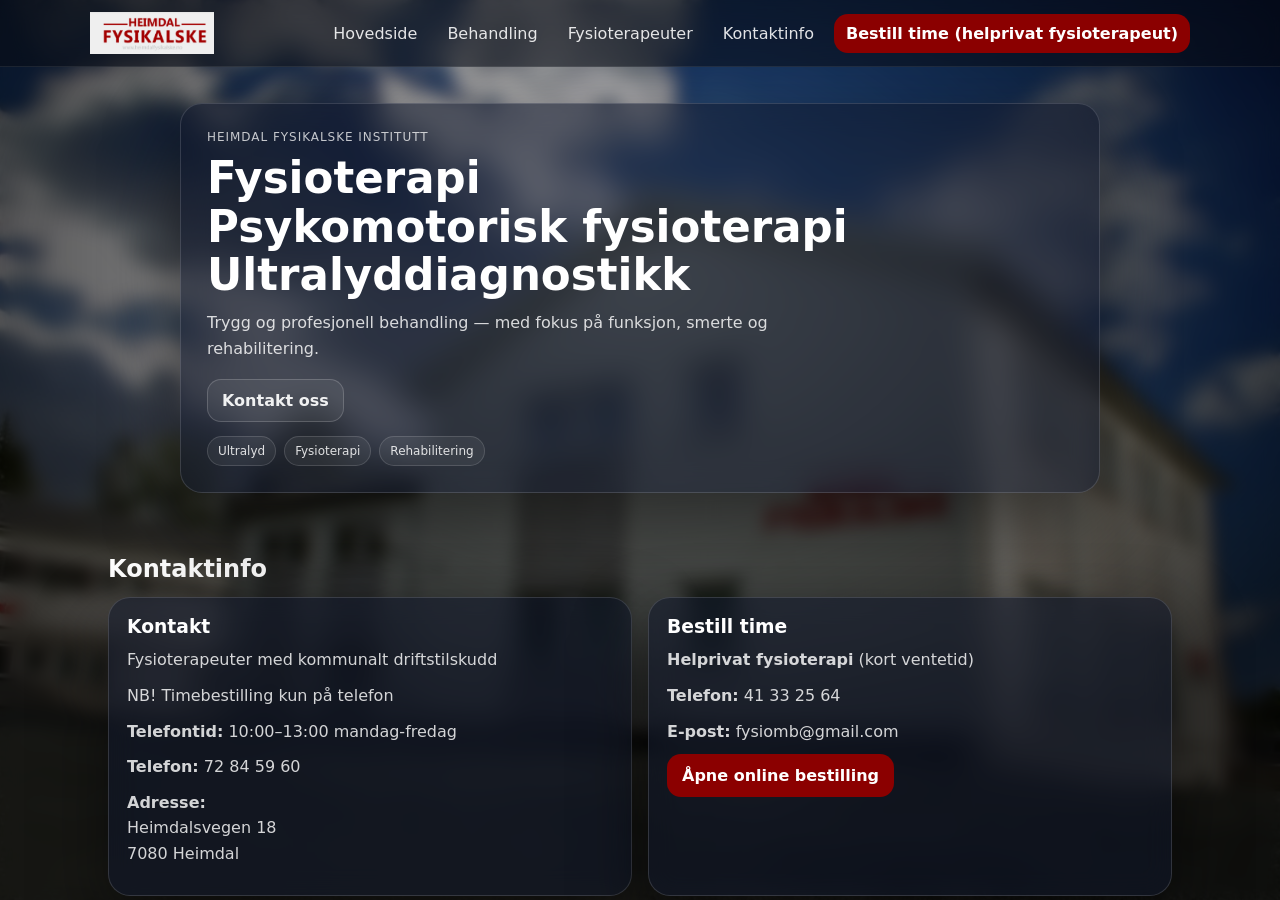
<file: index.html>
<!doctype html>
<html lang="no">
<head>
  <meta charset="utf-8" />
  <meta name="viewport" content="width=device-width, initial-scale=1" />
  <title>Heimdal Fysikalske</title>
  <link rel="stylesheet" href="styles.css" />
</head>
<body>

  <!-- Fixed background -->
  <div class="bg" aria-hidden="true"></div>

  <!-- App shell -->
  <div class="app">

    <!-- HEADER (top bar ) -->
   <header class="app-header">
  <div class="container header-inner">
    <a class="brand" href="index.html" aria-label="Til forsiden">
      <img class="brand-logo" src="Bilder/Logo.png" alt="Heimdal Fysikalske" />
    </a>

    <!-- Desktop nav -->
    <nav class="nav" aria-label="Hovedmeny">
      <a class="nav-link" href="index.html#hjem">Hovedside</a>

      <div class="nav-dropdown">
        <button class="nav-link nav-trigger" type="button" aria-expanded="false" aria-controls="menu-behandling">
          Behandling
        </button>

        <div class="dropdown-menu" id="menu-behandling" role="menu">
          <a class="dropdown-btn" href="ultralyd.html">
            Ultralyd <span class="dropdown-arrow">→</span>
          </a>
          <a class="dropdown-btn" href="fysioterapi.html">
            Fysioterapi <span class="dropdown-arrow">→</span>
          </a>
        </div>
      </div>

      <a class="nav-link" href="mads.html">Fysioterapeuter</a>
      <a class="nav-link" href="index.html#kontakt">Kontaktinfo</a>

      <a class="nav-cta"
         href="https://helse.aspit.no/landing?clinicId=ad191b94-9dc8-49fd-9884-5990a4308be7"
         target="_blank" rel="noopener">
        Bestill time (helprivat fysioterapeut)
      </a>
    </nav>

    <!-- Mobile menu button -->
    <button class="menu-btn" id="menuBtn" type="button" aria-expanded="false" aria-controls="mobileNav">
      Meny
    </button>
  </div>

  <!-- Mobile nav (لازم يكون برا .header-inner) -->
  <nav class="mobile-nav" id="mobileNav" aria-label="Mobilmeny">
    <a class="mobile-link" href="index.html#hjem">Hovedside</a>

    <div class="mobile-dd" id="mobileBehandling">
      <button class="mobile-dd-btn" type="button" aria-expanded="false">
        Behandling <span class="dropdown-arrow">→</span>
      </button>

      <div class="mobile-dd-menu">
        <a class="mobile-link" href="ultralyd.html">Ultralyd</a>
        <a class="mobile-link" href="fysioterapi.html">Fysioterapi</a>
      </div>
    </div>

    <a class="mobile-link" href="mads.html">Fysioterapeuter</a>
    <a class="mobile-link" href="index.html#kontakt">Kontaktinfo</a>

    <a class="mobile-cta"
       href="https://helse.aspit.no/landing?clinicId=ad191b94-9dc8-49fd-9884-5990a4308be7"
       target="_blank" rel="noopener">
      Bestill time (helprivat fysioterapi)
    </a>
  </nav>
</header>


    <!-- CONTENT (scroll) -->
    <main class="screen" id="screen">

      <!-- HERO -->
      <section class="hero" id="hjem" aria-label="Velkommen">
        <div class="glass hero-card">
          <p class="eyebrow">HEIMDAL FYSIKALSKE INSTITUTT</p>
   <h1 class="hero-title">
  <div class="hero-line">Fysioterapi</div>
    <div class="hero-line sub">Psykomotorisk fysioterapi</div>
  <div class="hero-line">Ultralyd­diagnostikk</div>

</h1>



          <p class="hero-text">
            Trygg og profesjonell behandling — med fokus på funksjon, smerte og rehabilitering.
          </p>

          <div class="hero-actions">
  <a class="btn btn-ghost left-cta" href="index.html#kontakt">Kontakt oss</a>

</div>

          <div class="chips" aria-label="Tjenester">
            <span class="chip">Ultralyd</span>
            <span class="chip">Fysioterapi</span>
            <span class="chip">Rehabilitering</span>
          </div>
        </div>
      </section>

  
      <!-- KONTAKT -->
      <section class="section" id="kontakt">
        <div class="container">
          <h2 class="section-title">Kontaktinfo</h2>

          <div class="contact-grid"> 
            <div class="glass contact-box">
              <h3>Kontakt</h3>
              <p>Fysioterapeuter med kommunalt driftstilskudd</p>
              <p>NB! Timebestilling kun på telefon</p>
              <p><strong>Telefontid:</strong> 10:00–13:00 mandag-fredag</p>
              <p><strong>Telefon:</strong> 72 84 59 60</p>
              <p><strong>Adresse:</strong><br>Heimdalsvegen 18<br>7080 Heimdal</p>
            </div>

            <div class="glass contact-box" id="bestill">
              <h3>Bestill time</h3>
              <p><strong>Helprivat fysioterapi</strong> (kort ventetid)</p>
              <p><strong>Telefon:</strong> 41 33 25 64</p>
               <p><strong>E-post:</strong> fysiomb@gmail.com </p>

              <div class="contact-actions">
                <a class="btn btn-primary"
                   href="https://helse.aspit.no/landing?clinicId=ad191b94-9dc8-49fd-9884-5990a4308be7"
                   target="_blank" rel="noopener">
                  Åpne online bestilling
                </a>
              </div>
            </div>
          </div>
          </div>
      </section>

      <!-- FOOTER -->
      <footer class="footer">
        <div class="container">
          <small>© Heimdal Fysikalske</small>
        </div>
      </footer>

    </main>
  </div>

  <script src="script.js"></script>
</body>
</html>
</file>
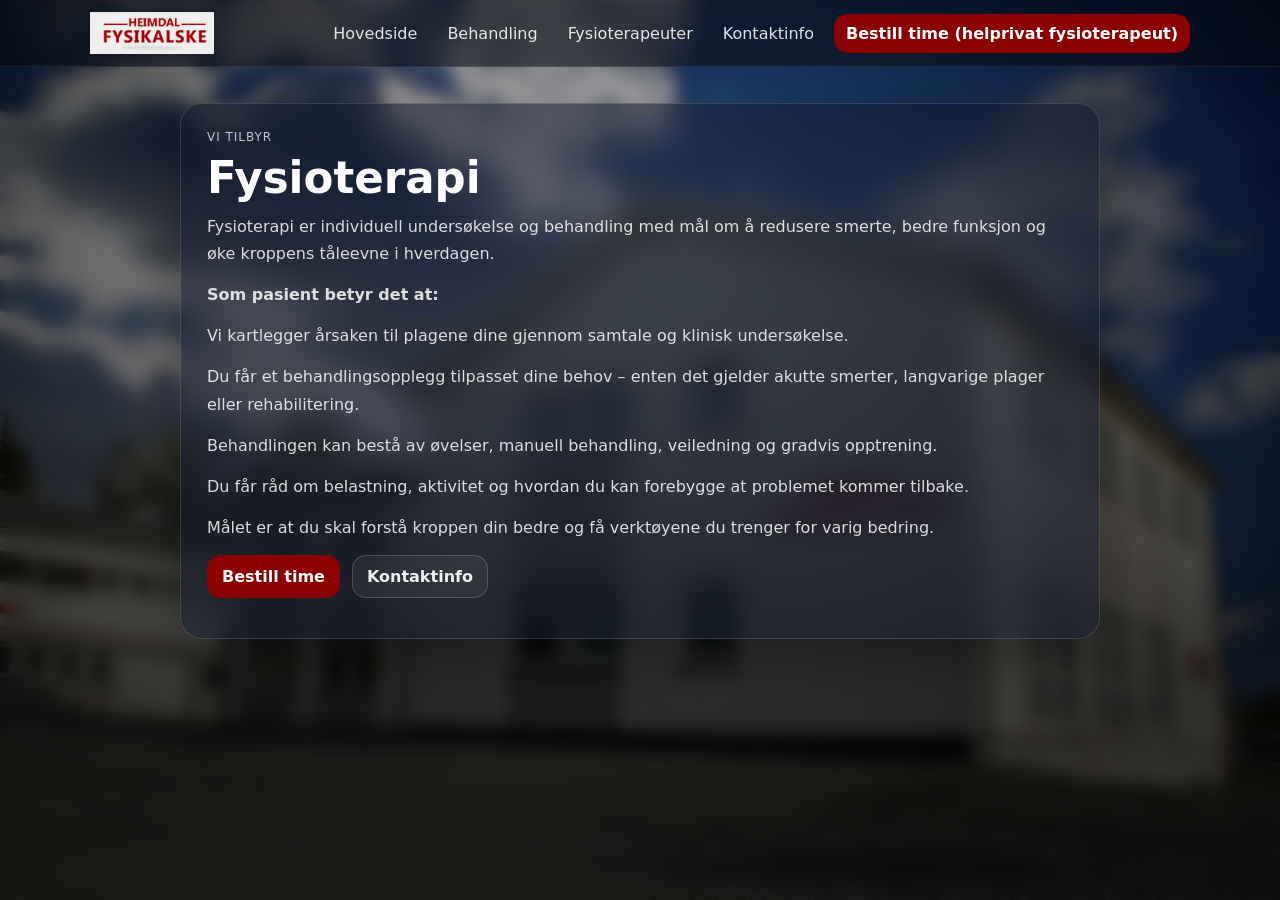
<file: fysioterapi.html>
<!doctype html>
<html lang="no">
<head>
  <meta charset="utf-8" />
  <meta name="viewport" content="width=device-width, initial-scale=1" />
  <title>Fysioterapi – Heimdal Fysikalske</title>
  <link rel="stylesheet" href="styles.css" />
</head>
<body>

  <div class="bg" aria-hidden="true"></div>

  <div class="app">

    <!-- HEADER -->
   <header class="app-header">
  <div class="container header-inner">
    <a class="brand" href="index.html" aria-label="Til forsiden">
      <img class="brand-logo" src="Bilder/Logo.png" alt="Heimdal Fysikalske" />
    </a>

    <!-- Desktop nav -->
    <nav class="nav" aria-label="Hovedmeny">
      <a class="nav-link" href="index.html#hjem">Hovedside</a>

      <div class="nav-dropdown">
        <button class="nav-link nav-trigger" type="button" aria-expanded="false" aria-controls="menu-behandling">
          Behandling
        </button>

        <div class="dropdown-menu" id="menu-behandling" role="menu">
          <a class="dropdown-btn" href="ultralyd.html">
            Ultralyd <span class="dropdown-arrow">→</span>
          </a>
          <a class="dropdown-btn" href="fysioterapi.html">
            Fysioterapi <span class="dropdown-arrow">→</span>
          </a>
        </div>
      </div>

      <a class="nav-link" href="mads.html">Fysioterapeuter</a>
      <a class="nav-link" href="index.html#kontakt">Kontaktinfo</a>

      <a class="nav-cta"
         href="https://helse.aspit.no/landing?clinicId=ad191b94-9dc8-49fd-9884-5990a4308be7"
         target="_blank" rel="noopener">
        Bestill time (helprivat fysioterapeut)
      </a>
    </nav>

    <!-- Mobile menu button -->
    <button class="menu-btn" id="menuBtn" type="button" aria-expanded="false" aria-controls="mobileNav">
      Meny
    </button>
  </div>

  <!-- Mobile nav (لازم يكون برا .header-inner) -->
  <nav class="mobile-nav" id="mobileNav" aria-label="Mobilmeny">
    <a class="mobile-link" href="index.html#hjem">Hovedside</a>

    <div class="mobile-dd" id="mobileBehandling">
      <button class="mobile-dd-btn" type="button" aria-expanded="false">
        Behandling <span class="dropdown-arrow">→</span>
      </button>

      <div class="mobile-dd-menu">
        <a class="mobile-link" href="ultralyd.html">Ultralyd</a>
        <a class="mobile-link" href="fysioterapi.html">Fysioterapi</a>
      </div>
    </div>

    <a class="mobile-link" href="mads.html">Fysioterapeuter</a>
    <a class="mobile-link" href="index.html#kontakt">Kontaktinfo</a>

    <a class="mobile-cta"
       href="https://helse.aspit.no/landing?clinicId=ad191b94-9dc8-49fd-9884-5990a4308be7"
       target="_blank" rel="noopener">
      Bestill time (helprivat fysioterapeut)
    </a>
  </nav>
</header>

    <!-- CONTENT -->
    <main class="screen">
      <section class="hero">
        <div class="glass page-card">

          <p class="eyebrow">vi Tilbyr</p>
          <h1 class="hero-title">Fysioterapi</h1>

          <p class="page-text">
            Fysioterapi er individuell undersøkelse og behandling med mål om å redusere smerte,
            bedre funksjon og øke kroppens tåleevne i hverdagen.
          </p>

          <p class="page-text"><strong>Som pasient betyr det at:</strong></p>

          <p class="page-text">
            Vi kartlegger årsaken til plagene dine gjennom samtale og klinisk undersøkelse.
          </p>

          <p class="page-text">
            Du får et behandlingsopplegg tilpasset dine behov – enten det gjelder akutte smerter,
            langvarige plager eller rehabilitering.
          </p>

          <p class="page-text">
            Behandlingen kan bestå av øvelser, manuell behandling, veiledning og gradvis opptrening.
          </p>

          <p class="page-text">
            Du får råd om belastning, aktivitet og hvordan du kan forebygge at problemet kommer tilbake.
          </p>

          <p class="page-text">
            Målet er at du skal forstå kroppen din bedre og få verktøyene du trenger for varig bedring.
          </p>

          <div class="hero-actions">
            <a class="btn btn-primary"
               href="https://helse.aspit.no/landing?clinicId=ad191b94-9dc8-49fd-9884-5990a4308be7"
               target="_blank" rel="noopener">
              Bestill time
            </a>
            <a class="btn btn-ghost" href="index.html#kontakt">Kontaktinfo</a>
          </div>

        </div>
      </section>
    </main>
  </div>
<script src="script.js"></script>

</body>
</html>
</file>
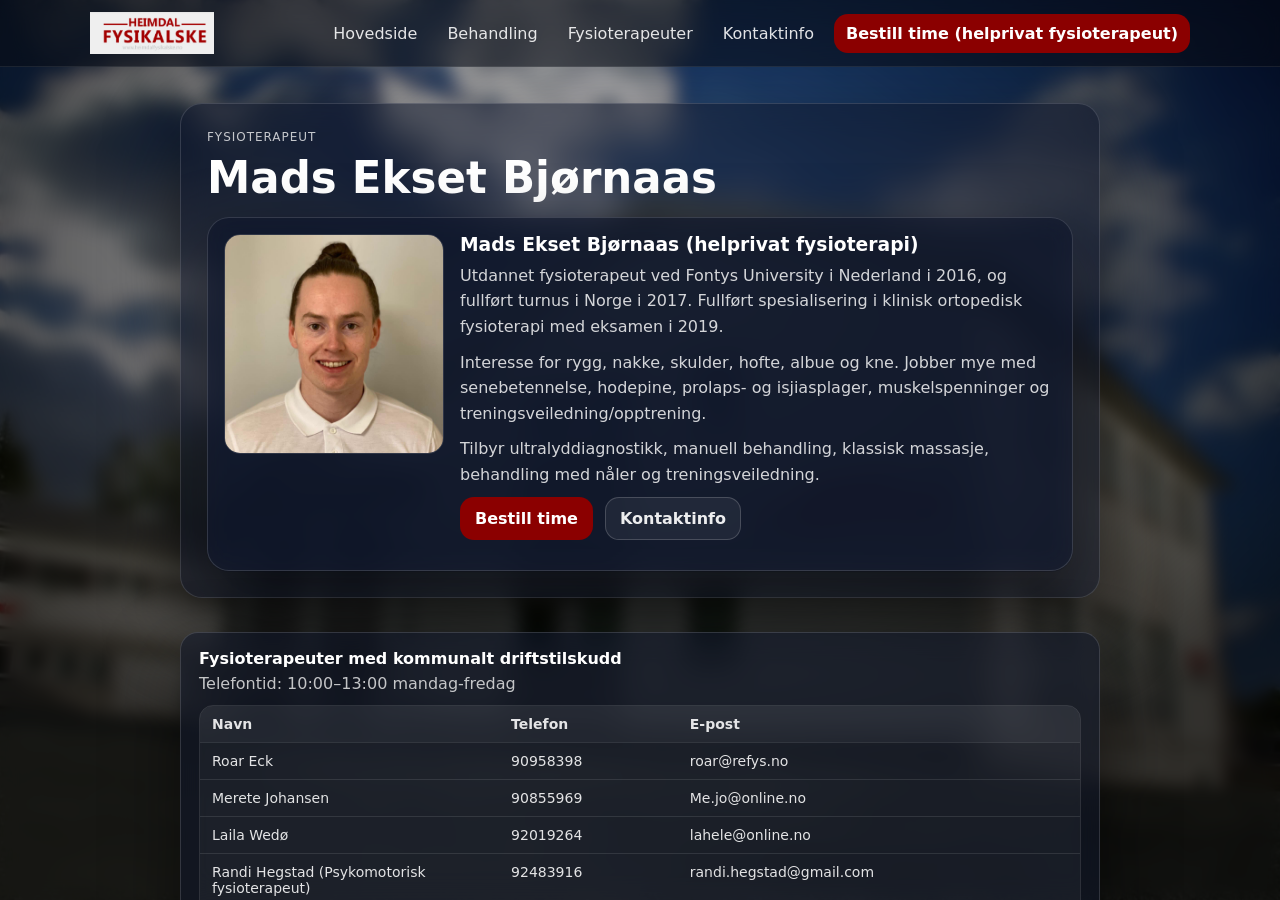
<file: mads.html>
<!doctype html>
<html lang="no">
<head>
  <meta charset="utf-8" />
  <meta name="viewport" content="width=device-width, initial-scale=1" />
  <title>Mads Ekset Bjørnaas – Heimdal Fysikalske</title>
  <link rel="stylesheet" href="styles.css" />
</head>
<body>

  <div class="bg" aria-hidden="true"></div>

  <div class="app">
   <header class="app-header">
  <div class="container header-inner">
    <a class="brand" href="index.html" aria-label="Til forsiden">
      <img class="brand-logo" src="Bilder/Logo.png" alt="Heimdal Fysikalske" />
    </a>

    <!-- Desktop nav -->
    <nav class="nav" aria-label="Hovedmeny">
      <a class="nav-link" href="index.html#hjem">Hovedside</a>

      <div class="nav-dropdown">
        <button class="nav-link nav-trigger" type="button" aria-expanded="false" aria-controls="menu-behandling">
          Behandling
        </button>

        <div class="dropdown-menu" id="menu-behandling" role="menu">
          <a class="dropdown-btn" href="ultralyd.html">
            Ultralyd <span class="dropdown-arrow">→</span>
          </a>
          <a class="dropdown-btn" href="fysioterapi.html">
            Fysioterapi <span class="dropdown-arrow">→</span>
          </a>
        </div>
      </div>

      <a class="nav-link" href="mads.html">Fysioterapeuter</a>
      <a class="nav-link" href="index.html#kontakt">Kontaktinfo</a>

      <a class="nav-cta"
         href="https://helse.aspit.no/landing?clinicId=ad191b94-9dc8-49fd-9884-5990a4308be7"
         target="_blank" rel="noopener">
        Bestill time (helprivat fysioterapeut)
      </a>
    </nav>

    <!-- Mobile menu button -->
    <button class="menu-btn" id="menuBtn" type="button" aria-expanded="false" aria-controls="mobileNav">
      Meny
    </button>
  </div>

  <!-- Mobile nav (لازم يكون برا .header-inner) -->
  <nav class="mobile-nav" id="mobileNav" aria-label="Mobilmeny">
    <a class="mobile-link" href="index.html#hjem">Hovedside</a>

    <div class="mobile-dd" id="mobileBehandling">
      <button class="mobile-dd-btn" type="button" aria-expanded="false">
        Behandling <span class="dropdown-arrow">→</span>
      </button>

      <div class="mobile-dd-menu">
        <a class="mobile-link" href="ultralyd.html">Ultralyd</a>
        <a class="mobile-link" href="fysioterapi.html">Fysioterapi</a>
      </div>
    </div>

    <a class="mobile-link" href="mads.html">Fysioterapeuter</a>
    <a class="mobile-link" href="index.html#kontakt">Kontaktinfo</a>

    <a class="mobile-cta"
       href="https://helse.aspit.no/landing?clinicId=ad191b94-9dc8-49fd-9884-5990a4308be7"
       target="_blank" rel="noopener">
      Bestill time (helprivat fysioterapeut)
    </a>
  </nav>
</header>



    <main class="screen">
      <section class="hero">
        <div class="glass page-card">
          <p class="eyebrow">FYSIOTERAPEUT</p>
          <h1 class="hero-title">Mads Ekset Bjørnaas</h1>

          <div class="profile" style="margin-top:14px;">
            <div class="glass profile-card">
              <img class="profile-img" src="Bilder/mads.jpg" alt="Mads Ekset Bjørnaas" />
              <div>
                <h3 class="profile-title">Mads Ekset Bjørnaas (helprivat fysioterapi)</h3>

                <p class="profile-text">
                  Utdannet fysioterapeut ved Fontys University i Nederland i 2016, og fullført turnus i Norge i 2017.
                  Fullført spesialisering i klinisk ortopedisk fysioterapi med eksamen i 2019.
                </p>

                <p class="profile-text">
                  Interesse for rygg, nakke, skulder, hofte, albue og kne. Jobber mye med senebetennelse, hodepine,
                  prolaps- og isjiasplager, muskelspenninger og treningsveiledning/opptrening.
                </p>

                <p class="profile-text">
                  Tilbyr ultralyddiagnostikk, manuell behandling, klassisk massasje, behandling med nåler og treningsveiledning.
                </p>

                <div class="hero-actions" style="margin-top:10px;">
                  <a class="btn btn-primary"
                     href="https://helse.aspit.no/landing?clinicId=ad191b94-9dc8-49fd-9884-5990a4308be7"
                     target="_blank" rel="noopener">
                    Bestill time
                  </a>
                  <a class="btn btn-ghost" href="index.html#kontakt">Kontaktinfo</a>
                </div>
              </div>
            </div>
          </div>

        </div>
      </section>

    <!-- Kommunalt driftstilskudd (small box) -->
<div class="glass drift-box" aria-label="Fysioterapeuter med kommunalt driftstilskudd">
  <h3 class="drift-title">Fysioterapeuter med kommunalt driftstilskudd</h3>
  <p class="drift-sub">Telefontid: 10:00–13:00 mandag-fredag</p>

<div class="drift-table">
  <div class="drift-row head">
    <span>Navn</span>
    <span>Telefon</span>
    <span>E-post</span>
  </div>


  <div class="drift-row">
    <span>Roar Eck</span>
    <span>90958398</span>
    <span>roar@refys.no</span>
  </div>

  <div class="drift-row">
    <span>Merete Johansen</span>
    <span>90855969</span>
    <span>Me.jo@online.no</span>
  </div>

  <div class="drift-row">
    <span>Laila Wedø</span>
    <span>92019264</span>
    <span>lahele@online.no</span>
  </div>

  <div class="drift-row">
    <span>Randi Hegstad (Psykomotorisk fysioterapeut)</span>
    <span>92483916</span>
    <span>randi.hegstad@gmail.com</span>
  </div>

  <div class="drift-row">
    <span>Jon Inge Hamnebukt</span>

    <span>  95785930</span>
    <span>   jon.inge.hamnebukt@gmail.com</span>
  </div>
</div>


    </main>
  </div>
<script src="script.js"></script>

</body>
</html>
</file>
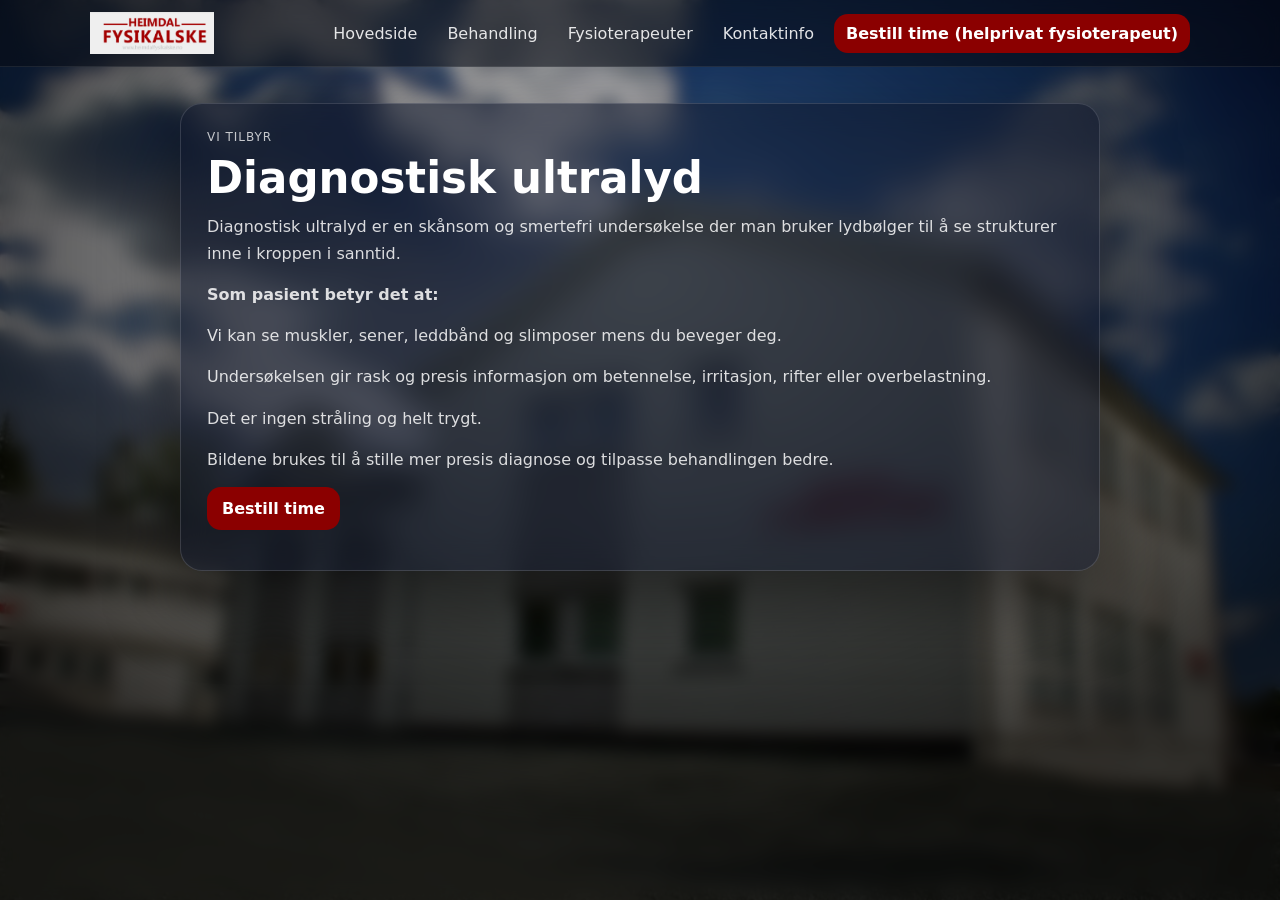
<file: ultralyd.html>
<!doctype html>
<html lang="no">
<head>
  <meta charset="utf-8" />
  <meta name="viewport" content="width=device-width, initial-scale=1" />
  <title>Diagnostisk ultralyd – Heimdal Fysikalske</title>
  <link rel="stylesheet" href="styles.css" />
</head>
<body>

  <div class="bg" aria-hidden="true"></div>

  <div class="app">

    <!-- HEADER -->
  <header class="app-header">
  <div class="container header-inner">
    <a class="brand" href="index.html" aria-label="Til forsiden">
      <img class="brand-logo" src="Bilder/Logo.png" alt="Heimdal Fysikalske" />
    </a>

    <!-- Desktop nav -->
    <nav class="nav" aria-label="Hovedmeny">
      <a class="nav-link" href="index.html#hjem">Hovedside</a>

      <div class="nav-dropdown">
        <button class="nav-link nav-trigger" type="button" aria-expanded="false" aria-controls="menu-behandling">
          Behandling
        </button>

        <div class="dropdown-menu" id="menu-behandling" role="menu">
          <a class="dropdown-btn" href="ultralyd.html">
            Ultralyd <span class="dropdown-arrow">→</span>
          </a>
          <a class="dropdown-btn" href="fysioterapi.html">
            Fysioterapi <span class="dropdown-arrow">→</span>
          </a>
        </div>
      </div>

      <a class="nav-link" href="mads.html">Fysioterapeuter</a>
      <a class="nav-link" href="index.html#kontakt">Kontaktinfo</a>

      <a class="nav-cta"
         href="https://helse.aspit.no/landing?clinicId=ad191b94-9dc8-49fd-9884-5990a4308be7"
         target="_blank" rel="noopener">
        Bestill time (helprivat fysioterapeut)
      </a>
    </nav>

    <!-- Mobile menu button -->
    <button class="menu-btn" id="menuBtn" type="button" aria-expanded="false" aria-controls="mobileNav">
      Meny
    </button>
  </div>

  <!-- Mobile nav ( .header-inner) -->
  <nav class="mobile-nav" id="mobileNav" aria-label="Mobilmeny">
    <a class="mobile-link" href="index.html#hjem">Hovedside</a>

    <div class="mobile-dd" id="mobileBehandling">
      <button class="mobile-dd-btn" type="button" aria-expanded="false">
        Behandling <span class="dropdown-arrow">→</span>
      </button>

      <div class="mobile-dd-menu">
        <a class="mobile-link" href="ultralyd.html">Ultralyd</a>
        <a class="mobile-link" href="fysioterapi.html">Fysioterapi</a>
      </div>
    </div>

    <a class="mobile-link" href="mads.html">Fysioterapeuter</a>
    <a class="mobile-link" href="index.html#kontakt">Kontaktinfo</a>

    <a class="mobile-cta"
       href="https://helse.aspit.no/landing?clinicId=ad191b94-9dc8-49fd-9884-5990a4308be7"
       target="_blank" rel="noopener">
      Bestill time (helprivat fysioterapeut)
    </a>
  </nav>
</header>



    <!-- CONTENT -->
    <main class="screen">

      <section class="hero">
        <div class="glass page-card">

          <p class="eyebrow">Vi Tilbyr</p>
          <h1 class="hero-title">Diagnostisk ultralyd</h1>

          <p class="page-text">
            Diagnostisk ultralyd er en skånsom og smertefri undersøkelse der man bruker
            lydbølger til å se strukturer inne i kroppen i sanntid.
          </p>

          <p class="page-text"><strong>Som pasient betyr det at:</strong></p>

          <p class="page-text">
            Vi kan se muskler, sener, leddbånd og slimposer mens du beveger deg.
          </p>

          <p class="page-text">
            Undersøkelsen gir rask og presis informasjon om betennelse, irritasjon, rifter eller overbelastning.
          </p>

          <p class="page-text">
            Det er ingen stråling og helt trygt.
          </p>

          <p class="page-text">
            Bildene brukes til å stille mer presis diagnose og tilpasse behandlingen bedre.
          </p>

          <div class="hero-actions">
            <a class="btn btn-primary"
               href="https://helse.aspit.no/landing?clinicId=ad191b94-9dc8-49fd-9884-5990a4308be7"
               target="_blank">
              Bestill time
            </a>
           
          </div>

        </div>
      </section>

    </main>
  </div>
<script src="script.js"></script>

</body>
</html>
</file>
<file: styles.css>
* { box-sizing: border-box; }
html, body { height: 100%; }

body{
  margin: 0;
  font-family: system-ui, -apple-system, Segoe UI, Roboto, Arial, sans-serif;
  background: #0b1220;
  color: #fff;
  overflow: hidden; /* important: body does not scroll */
}

/* fixed background */
.bg{
  position: fixed;
  inset: 0;
  background: url("Bilder/building.jpg") center / cover no-repeat;
  transform: scale(1.05);
  z-index: 0; /* بدل السالب */

}
.bg::after{
  content:"";
  position: absolute;
  inset: 0;
  background: radial-gradient(60% 60% at 50% 30%, rgba(0,0,0,0.15), rgba(0,0,0,0.78));
  backdrop-filter: blur(8px);
}

a{ color: inherit; text-decoration: none; }
img{ display:block; max-width:100%; height:auto; }
[hidden]{ display:none !important; }

.container{
  max-width: 1100px;
  margin: 0 auto;
  padding: 0 18px;
}

.app{
  height: 100vh;
  display: flex;
  flex-direction: column;
  position: relative;
  z-index: 1;
}


/* header */
.app-header{
  background: rgba(8, 12, 20, 0.55);
  backdrop-filter: blur(12px);
  border-bottom: 1px solid rgba(255,255,255,0.08);
    position: relative;
  z-index: 100;
}

.header-inner{
  display:flex;
  align-items:center;
  justify-content:space-between;
  gap: 14px;
  padding: 12px 0;
}

.brand-logo{
  height: 42px;
  width: auto;
}

.nav{
  display:flex;
  align-items:center;
  gap: 10px;
  flex-wrap: wrap;
}

.nav-link{
  color: rgba(255,255,255,0.88);
  padding: 9px 10px;
  border-radius: 12px;
}

.nav-link:hover{
  background: rgba(255,255,255,0.08);
}

.nav-link.is-active{
  background: rgba(255,255,255,0.10);
  border: 1px solid rgba(255,255,255,0.10);
}

.nav-cta{
  background: #8b0000;
  color:#fff;
  padding: 10px 12px;
  border-radius: 14px;
  font-weight: 700;
}

.nav-cta:hover{ filter: brightness(0.95); }

/* dropdown */
.nav-dropdown{ position: relative; }
.nav-trigger{
  border: 0;
  background: transparent;
  cursor: pointer;
  font: inherit;
}

/* mobile menu */
.menu-btn{
  display:none;
  border: 1px solid rgba(255,255,255,0.16);
  background: rgba(255,255,255,0.08);
  color:#fff;
  padding: 9px 12px;
  border-radius: 14px;
  cursor: pointer;
}

.mobile-nav{
  display:none;
  padding: 10px 18px 16px;
  border-top: 1px solid rgba(255,255,255,0.08);
}
.mobile-nav.is-open{ display:block; }

.mobile-link{
  display:block;
  padding: 10px 4px;
  color: rgba(255,255,255,0.9);
}

.mobile-cta{
  display:inline-block;
  margin-top: 8px;
  background:#8b0000;
  padding: 10px 12px;
  border-radius: 14px;
  font-weight: 700;
}

/* glass */
.glass{
  border: 1px solid rgba(255,255,255,0.14);
  background: rgba(15, 23, 42, 0.55);
  backdrop-filter: blur(14px);
  border-radius: 22px;
  box-shadow: 0 30px 70px rgba(0,0,0,0.50);
}

/* hero */
.hero{
  display: grid;
  place-items: center;
  padding: 10px 0 18px;
}

.hero-card{
  width: min(920px, 92vw);
  padding: 26px;
}

.eyebrow{
  margin: 0 0 10px;
  letter-spacing: 0.08em;
  text-transform: uppercase;
  font-size: 12px;
  color: rgba(255,255,255,0.75);
}

.hero-title{
  margin: 0 0 10px;
  font-size: clamp(28px, 3.4vw, 44px);
  line-height: 1.12;
}

.hero-text{
  margin: 0 0 18px;
  max-width: 62ch;
  color: rgba(255,255,255,0.82);
  line-height: 1.6;
}

.hero-actions{
  display:flex;
  gap: 12px;
  flex-wrap: wrap;
  margin-bottom: 14px;
}

.btn{
  display:inline-flex;
  align-items:center;
  justify-content:center;
  padding: 11px 14px;
  border-radius: 14px;
  border: 1px solid transparent;
  font-weight: 800;
}

.btn-primary{ background:#8b0000; color:#fff; }
.btn-primary:hover{ filter: brightness(0.95); }

.btn-ghost{
  background: rgba(255,255,255,0.06);
  border-color: rgba(255,255,255,0.18);
  color: rgba(255,255,255,0.92);
}
.btn-ghost:hover{ background: rgba(255,255,255,0.10); }

.chips{ display:flex; gap:8px; flex-wrap:wrap; }
.chip{
  padding: 7px 10px;
  border-radius: 999px;
  border: 1px solid rgba(255,255,255,0.14);
  background: rgba(255,255,255,0.06);
  font-size: 12px;
  color: rgba(255,255,255,0.85);
}

/* sections */
.section{ padding: 44px 0; }
.section-title{ margin: 0 0 14px; font-size: 24px; }
.section-lead{ margin: 0 0 18px; color: rgba(255,255,255,0.75); }

.cards{
  display:grid;
  grid-template-columns: repeat(2, 1fr);
  gap: 16px;
}

.card{
  border: 1px solid rgba(255,255,255,0.12);
  background: rgba(255,255,255,0.04);
  border-radius: 18px;
  padding: 18px;
  color: rgba(255,255,255,0.88);
}

.card h3{ margin: 0 0 8px; }
.card p{ margin: 0; color: rgba(255,255,255,0.80); line-height: 1.6; }

.link-card:hover{
  background: rgba(255,255,255,0.06);
  transform: translateY(-1px);
  transition: 120ms ease;
}

.card-link{
  display:inline-block;
  margin-top: 12px;
  text-decoration: underline;
  color: rgba(255,255,255,0.95);
}

/* therapists */
.therapists{ display:grid; gap: 10px; max-width: 760px; }
.therapist-item{
  width:100%;
  text-align:left;
  border: 1px solid rgba(255,255,255,0.12);
  background: rgba(255,255,255,0.04);
  border-radius: 16px;
  padding: 14px 16px;
  cursor:pointer;
  color:#fff;
}
.therapist-item:hover{ background: rgba(255,255,255,0.06); }
.therapist-name{ display:block; font-weight: 900; }
.therapist-meta{ display:block; margin-top: 2px; font-size: 13px; color: rgba(255,255,255,0.70); }

.profile{ margin-top: 14px; }
.profile-card{
  display:grid;
  grid-template-columns: 220px 1fr;
  gap: 16px;
  padding: 16px;
}
.profile-img{
  border-radius: 16px;
  border: 1px solid rgba(255,255,255,0.12);
}
.profile-title{ margin: 0 0 8px; }
.profile-text{ margin: 0 0 10px; color: rgba(255,255,255,0.82); line-height: 1.6; }

/* contact */
.contact-grid{
  display:grid;
  grid-template-columns: 1fr 1fr;
  gap: 16px;
}
.contact-box{ padding: 18px; }
.contact-box h3{ margin: 0 0 10px; }
.contact-box p{ margin: 0 0 10px; color: rgba(255,255,255,0.82); line-height: 1.6; }
.contact-actions{ display:flex; gap: 10px; flex-wrap: wrap; }

/* pages */
.page-card{
  width: min(920px, 92vw);
  padding: 26px;
}
.page-text{ margin: 0 0 14px; color: rgba(255,255,255,0.84); line-height: 1.7; }
.page-list{ margin: 0 0 18px; padding-left: 18px; color: rgba(255,255,255,0.84); }
.page-list li{ margin-bottom: 10px; line-height: 1.7; }

/* footer */
.footer{
  padding: 28px 0 60px;
  color: rgba(255,255,255,0.7);
  border-top: 1px solid rgba(255,255,255,0.08);
}

/* responsive */
@media (max-width: 900px){
  .nav{ display:none; }
  .menu-btn{ display:inline-block; }
  .cards{ grid-template-columns: 1fr; }
  .profile-card{ grid-template-columns: 1fr; }
  .contact-grid{ grid-template-columns: 1fr; }
}

.dropdown-btn{
  display: flex;
  align-items: center;
  justify-content: space-between;
  width: 100%;
  padding: 12px 12px;
  border-radius: 14px;
  background: rgba(255,255,255,0.06);
  border: 1px solid rgba(255,255,255,0.12);
  color: rgba(255,255,255,0.92);
  font-weight: 700;
}

.dropdown-btn:hover{
  background: rgba(255,255,255,0.10);
}

.dropdown-arrow{
  opacity: 0.7;
}
.dropdown-menu{
  position: absolute;
  top: calc(100% + 14px);
  left: 0;
  box-shadow: 0 20px 50px rgba(0,0,0,0.45);


  min-width: 220px;
  padding: 10px;
  border-radius: 18px;

  background: rgba(15, 23, 42, 0.92);
  backdrop-filter: blur(14px);
  border: 1px solid rgba(255,255,255,0.14);

  z-index: 999;

  display: none;   /* مهم */
  gap: 8px;
}

.nav-dropdown:hover .dropdown-menu,
.nav-dropdown:focus-within .dropdown-menu{
  display: grid;
}

.screen{
  flex: 1;
  min-height: 0;
  overflow-y: auto;
  padding: 26px 0 40px;
}

/* small box under therapist profile */
.drift-box{
  width: min(920px, 92vw);
  margin: 16px auto 0;
  padding: 16px 18px;
  border-radius: 18px;
}

.drift-title{
  margin: 0 0 6px;
  font-size: 16px;
}

.drift-sub{
  margin: 0 0 12px;
  color: rgba(255,255,255,0.75);
}

.drift-list{
  display: grid;
  grid-template-columns: repeat(2, minmax(0, 1fr));
  gap: 8px 14px;
  padding: 12px;
  border-radius: 14px;
  border: 1px solid rgba(255,255,255,0.12);
  background: rgba(255,255,255,0.04);
}

.drift-list span{
  color: rgba(255,255,255,0.88);
}

.drift-phone{
  margin: 12px 0 0;
  color: rgba(255,255,255,0.85);
}

.drift-table{
  margin-top: 12px;
  border: 1px solid rgba(255,255,255,0.12);
  border-radius: 14px;
  overflow: hidden;
}

.drift-row{
  display: grid;
  grid-template-columns: 1.6fr 0.9fr 2.2fr; /* Navn | Telefon | E-post */
  gap: 24px;
  padding: 10px 12px;
  background: rgba(255,255,255,0.04);
}


.drift-row + .drift-row{
  border-top: 1px solid rgba(255,255,255,0.10);
}

.drift-row.head{
  background: rgba(255,255,255,0.08);
  font-weight: 700;
}

.drift-row span{
  color: rgba(255,255,255,0.88);
  font-size: 14px;
}

/* ===== Tablet layout ===== */
@media (max-width: 1100px){
  .container{ padding: 0 16px; }
  .nav{ gap: 8px; }
  .nav-link{ padding: 8px 9px; }
  .nav-cta{ padding: 9px 11px; }
}

/* ===== Mobile + small tablet ===== */
@media (max-width: 900px){
  .nav{ display:none; }
  .menu-btn{ display:inline-block; }

  /* cards spacing */
  .hero-card, .page-card, .drift-box{
    width: min(920px, 94vw);
    padding: 18px;
  }

  /* profile: stack */
  .profile-card{
    grid-template-columns: 1fr;
  }

  /* contact: one column */
  .contact-grid{
    grid-template-columns: 1fr;
  }

.hero-title{
  display: block;
}

.hero-line{
  display: block;
  width: 100%;
  line-height: 1.15;
}

.hero-line.sub{
  margin-top: 0;
  font-size: inherit;
  font-weight: inherit;
  opacity: 1;
}


.drift-table .drift-row{
  display: grid !important;
  grid-template-columns: 1.6fr 0.9fr 2.2fr !important;
  align-items: center !important;
  column-gap: 24px !important;
}

.drift-table .drift-row.head{
  display: grid !important;
  grid-template-columns: 1.6fr 0.9fr 2.2fr !important;
  font-weight: 600 !important;
}

.drift-table .drift-row > span{
  white-space: nowrap !important;
  overflow: hidden !important;
  text-overflow: ellipsis !important;
}

@media (max-width: 600px){

  /* خلي الصف عمود واحد */
  .drift-table .drift-row{
    grid-template-columns: 1fr !important;
  }

  /* أخفي الهيدر */
  .drift-table .drift-row.head{
    display: none !important;
  }

  /* الغي الـ ... على الموبايل */
  .drift-table .drift-row > span{
    white-space: normal !important;
    overflow: visible !important;
    text-overflow: clip !important;
    word-break: break-word !important;
  }
}



}
</file>
